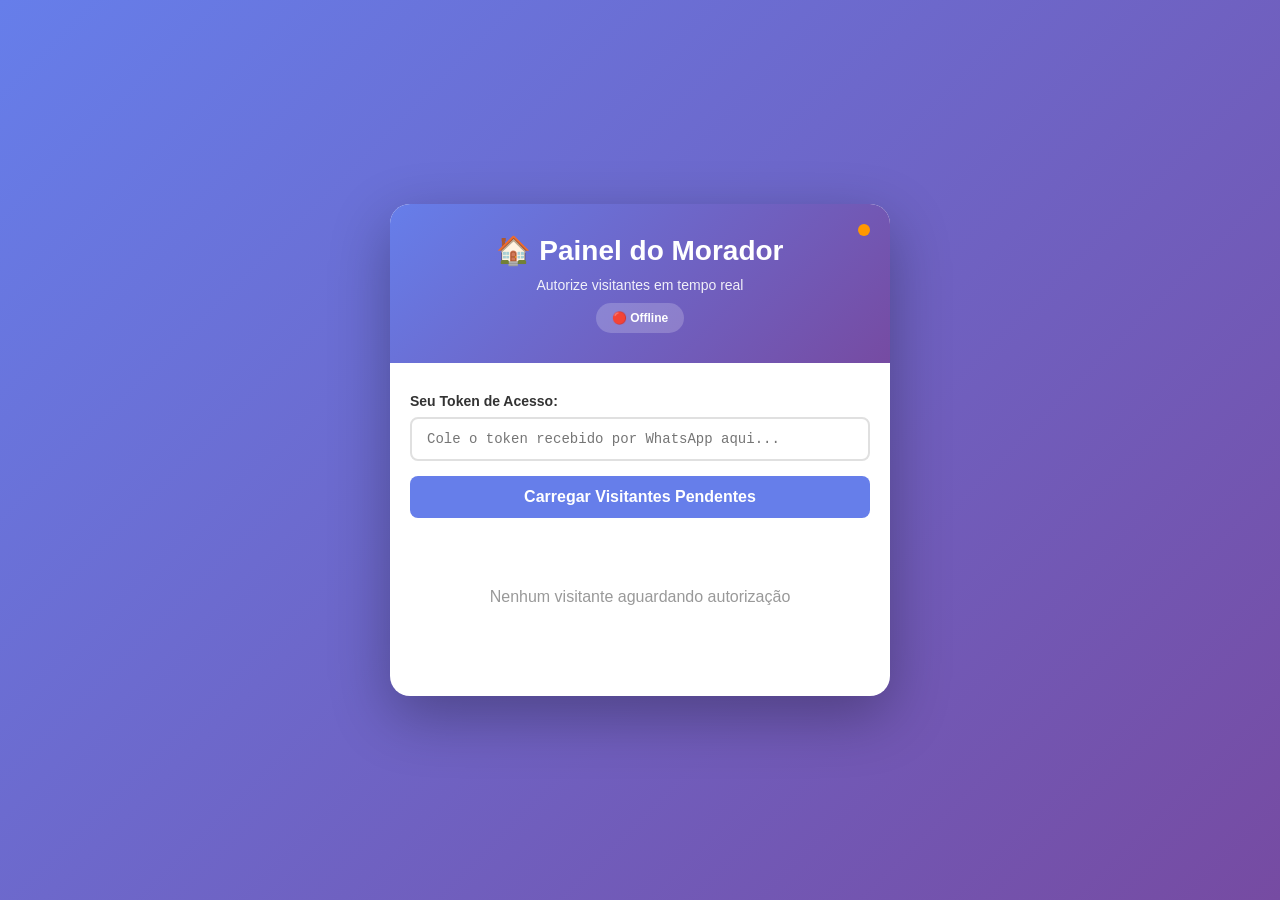
<file: guardiao-flow-simples/frontend/morador.html>
<!DOCTYPE html>
<html lang="pt-BR">
<head>
    <meta charset="UTF-8">
    <meta name="viewport" content="width=device-width, initial-scale=1.0">
    <title>Guardião Flow - Painel do Morador</title>
    <style>
        * {
            margin: 0;
            padding: 0;
            box-sizing: border-box;
        }

        body {
            font-family: 'Segoe UI', Tahoma, Geneva, Verdana, sans-serif;
            background: linear-gradient(135deg, #667eea 0%, #764ba2 100%);
            min-height: 100vh;
            display: flex;
            align-items: center;
            justify-content: center;
            padding: 20px;
        }

        .container {
            background: white;
            border-radius: 20px;
            box-shadow: 0 20px 60px rgba(0, 0, 0, 0.3);
            max-width: 500px;
            width: 100%;
            overflow: hidden;
            position: relative;
        }

        .header {
            background: linear-gradient(135deg, #667eea 0%, #764ba2 100%);
            color: white;
            padding: 30px 20px;
            text-align: center;
            position: relative;
        }

        .header h1 {
            font-size: 28px;
            margin-bottom: 10px;
        }

        .header p {
            font-size: 14px;
            opacity: 0.9;
        }

        .status-badge {
            display: inline-block;
            background: rgba(255, 255, 255, 0.2);
            padding: 8px 16px;
            border-radius: 20px;
            font-size: 12px;
            margin-top: 10px;
            font-weight: 600;
        }

        .connection-status {
            position: absolute;
            top: 20px;
            right: 20px;
            width: 12px;
            height: 12px;
            border-radius: 50%;
            background: #ff9800;
            animation: pulse 2s infinite;
        }

        .connection-status.connected {
            background: #4CAF50;
            animation: none;
        }

        @keyframes pulse {
            0%, 100% { opacity: 0.5; }
            50% { opacity: 1; }
        }

        .content {
            padding: 30px 20px;
        }

        .token-section {
            margin-bottom: 30px;
        }

        .token-section.hidden {
            display: none;
        }

        .token-section label {
            display: block;
            margin-bottom: 8px;
            font-weight: 600;
            color: #333;
            font-size: 14px;
        }

        .token-section input {
            width: 100%;
            padding: 12px 15px;
            border: 2px solid #e0e0e0;
            border-radius: 8px;
            font-size: 14px;
            transition: all 0.3s;
            font-family: 'Courier New', monospace;
            margin-bottom: 15px;
        }

        .token-section input:focus {
            outline: none;
            border-color: #667eea;
            background: #f8f9ff;
        }

        .btn-carregar {
            width: 100%;
            padding: 12px;
            background: #667eea;
            color: white;
            border: none;
            border-radius: 8px;
            font-size: 16px;
            font-weight: 600;
            cursor: pointer;
            transition: all 0.3s;
            display: flex;
            align-items: center;
            justify-content: center;
            gap: 8px;
        }

        .btn-carregar:hover:not(:disabled) {
            background: #5568d3;
            transform: translateY(-2px);
            box-shadow: 0 5px 15px rgba(102, 126, 234, 0.4);
        }

        .btn-carregar:disabled {
            background: #ccc;
            cursor: not-allowed;
        }

        .visita-card {
            background: #f9f9f9;
            border: 1px solid #e0e0e0;
            border-radius: 12px;
            padding: 20px;
            margin-bottom: 15px;
            transition: all 0.3s;
            animation: slideIn 0.3s ease;
        }

        @keyframes slideIn {
            from {
                opacity: 0;
                transform: translateX(-20px);
            }
            to {
                opacity: 1;
                transform: translateX(0);
            }
        }

        .visita-card:hover {
            box-shadow: 0 5px 15px rgba(0, 0, 0, 0.1);
            border-color: #667eea;
        }

        .visita-header {
            display: flex;
            justify-content: space-between;
            align-items: baseline;
            margin-bottom: 15px;
            padding-bottom: 15px;
            border-bottom: 2px solid #e0e0e0;
        }

        .visita-nome {
            font-size: 18px;
            font-weight: 700;
            color: #333;
        }

        .visita-tempo {
            font-size: 12px;
            color: #999;
            font-weight: 500;
        }

        .visita-detalhes {
            display: flex;
            flex-direction: column;
            gap: 12px;
            margin-bottom: 20px;
        }

        .detalhe {
            font-size: 13px;
        }

        .detalhe-label {
            font-weight: 600;
            color: #333;
            display: block;
            margin-bottom: 4px;
        }

        .detalhe-valor {
            display: block;
            color: #764ba2;
            font-weight: 500;
        }

        .visita-acoes {
            display: flex;
            gap: 10px;
        }

        .btn-acao {
            flex: 1;
            padding: 12px;
            border: none;
            border-radius: 8px;
            font-size: 14px;
            font-weight: 600;
            cursor: pointer;
            transition: all 0.3s;
            display: flex;
            align-items: center;
            justify-content: center;
            gap: 8px;
        }

        .btn-liberar {
            background: #4CAF50;
            color: white;
        }

        .btn-liberar:hover:not(:disabled) {
            background: #45a049;
            transform: scale(1.05);
        }

        .btn-liberar:disabled {
            background: #cccccc;
            cursor: not-allowed;
            transform: scale(1);
        }

        .btn-rejeitar {
            background: #f44336;
            color: white;
        }

        .btn-rejeitar:hover:not(:disabled) {
            background: #da190b;
            transform: scale(1.05);
        }

        .btn-rejeitar:disabled {
            background: #cccccc;
            cursor: not-allowed;
            transform: scale(1);
        }

        .spinner {
            display: inline-block;
            width: 14px;
            height: 14px;
            border: 2px solid rgba(255, 255, 255, 0.3);
            border-radius: 50%;
            border-top-color: white;
            animation: spin 0.6s linear infinite;
        }

        @keyframes spin {
            to { transform: rotate(360deg); }
        }

        .empty-state {
            text-align: center;
            padding: 40px 20px;
            color: #999;
        }

        .empty-state p {
            font-size: 16px;
            margin-bottom: 20px;
        }

        .visitas-container {
            max-height: 600px;
            overflow-y: auto;
        }

        .toast {
            position: fixed;
            bottom: 20px;
            right: 20px;
            padding: 15px 20px;
            background: #333;
            color: white;
            border-radius: 8px;
            box-shadow: 0 5px 20px rgba(0, 0, 0, 0.3);
            animation: slideUp 0.3s ease;
            z-index: 1000;
        }

        .toast.success {
            background: #4CAF50;
        }

        .toast.error {
            background: #f44336;
        }

        .toast.info {
            background: #2196F3;
        }

        @keyframes slideUp {
            from {
                opacity: 0;
                transform: translateY(20px);
            }
            to {
                opacity: 1;
                transform: translateY(0);
            }
        }

        @media (max-width: 500px) {
            .container {
                border-radius: 0;
                max-width: 100%;
            }

            .header h1 {
                font-size: 24px;
            }

            .btn-acao {
                font-size: 13px;
                padding: 10px;
            }
        }
    </style>
</head>
<body>
    <div class="container">
        <div class="header">
            <div class="connection-status" id="connection-status"></div>
            <h1>🏠 Painel do Morador</h1>
            <p>Autorize visitantes em tempo real</p>
            <div class="status-badge" id="status-badge">Offline</div>
        </div>

        <div class="content">
            <div class="token-section" id="token-section">
                <label for="morador-token">Seu Token de Acesso:</label>
                <input 
                    type="text" 
                    id="morador-token" 
                    placeholder="Cole o token recebido por WhatsApp aqui..."
                    autocomplete="off"
                >
                <button class="btn-carregar" id="btn-carregar-visitas">
                    <span id="btn-text">Carregar Visitantes Pendentes</span>
                </button>
            </div>

            <div class="visitas-container" id="visitas-container">
                <div class="empty-state" id="empty-state">
                    <p>Nenhum visitante aguardando autorização</p>
                </div>
                <div id="visitas-lista"></div>
            </div>
        </div>
    </div>

    <script src="https://cdn.socket.io/4.5.4/socket.io.min.js"></script>
    <script>
        const API_HOST = window.location.origin;
        let moradorToken = null;
        let visitasAtivas = {};
        let socket = null;

        document.addEventListener('DOMContentLoaded', function() {
            // Se o token estiver na query string, carrega automaticamente
            const params = new URLSearchParams(window.location.search);
            const tokenUrl = params.get('token');
            if (tokenUrl) {
                document.getElementById('morador-token').value = tokenUrl;
                setTimeout(() => carregarVisitasPendentes(tokenUrl), 500);
            }

            // Click no botão carregar
            document.getElementById('btn-carregar-visitas').addEventListener('click', () => {
                const token = document.getElementById('morador-token').value.trim();
                if (token) {
                    carregarVisitasPendentes(token);
                } else {
                    mostrarToast('Por favor, insira seu token', 'error');
                }
            });

            // Enter no input
            document.getElementById('morador-token').addEventListener('keypress', (e) => {
                if (e.key === 'Enter') {
                    document.getElementById('btn-carregar-visitas').click();
                }
            });

            atualizarStatusConexao(false);
        });

        function atualizarStatusConexao(conectado) {
            const badge = document.getElementById('connection-status');
            const statusText = document.getElementById('status-badge');
            
            if (conectado) {
                badge.classList.add('connected');
                statusText.textContent = '🟢 Conectado';
            } else {
                badge.classList.remove('connected');
                statusText.textContent = '🔴 Offline';
            }
        }

        async function carregarVisitasPendentes(token) {
            moradorToken = token;
            
            const btn = document.getElementById('btn-carregar-visitas');
            const btnText = document.getElementById('btn-text');
            btn.disabled = true;
            btnText.innerHTML = '<span class="spinner"></span> Carregando...';

            try {
                const response = await fetch(`${API_HOST}/api/morador/visitas_pendentes/${token}`);
                if (!response.ok) {
                    throw new Error('Token inválido ou expirado');
                }

                const visitas = await response.json();
                
                visitasAtivas = {};
                document.getElementById('visitas-lista').innerHTML = '';

                document.getElementById('token-section').classList.add('hidden');

                visitas.forEach(v => adicionarVisita(v));

                atualizarStatusConexao(true);
                conectarSocketMorador(token);

                if (visitas.length === 0) {
                    document.getElementById('empty-state').style.display = 'block';
                } else {
                    document.getElementById('empty-state').style.display = 'none';
                }

            } catch (error) {
                console.error('Erro ao carregar visitas:', error);
                mostrarToast('Erro: ' + error.message, 'error');
                document.getElementById('token-section').classList.remove('hidden');
            } finally {
                btn.disabled = false;
                btnText.textContent = 'Carregar Visitantes Pendentes';
            }
        }

        function conectarSocketMorador(token) {
            if (socket) return;
            
            socket = io();

            socket.on('connect', () => {
                console.log('[✓] Socket conectado');
                socket.emit('ENTRAR_SALA', { room: `morador_${token}` });
            });

            socket.on('disconnect', () => {
                console.log('[✗] Socket desconectado');
                atualizarStatusConexao(false);
            });

            socket.on('VISITANTE_AGUARDANDO_AUTORIZACAO', (payload) => {
                console.log('Nova visita:', payload);
                const data = payload.data || payload;
                adicionarVisita(data);
                mostrarToast('🔔 Novo visitante aguardando', 'info');
            });

            socket.on('VISITA_LIBERADA', (payload) => {
                const data = payload.data || payload;
                removerVisita(data.visita_id || data.id);
                mostrarToast('✓ Visitante liberado', 'success');
            });

            socket.on('VISITA_REJEITADA', (payload) => {
                const data = payload.data || payload;
                removerVisita(data.visita_id || data.id);
                mostrarToast('✕ Visitante recusado', 'error');
            });
        }

        function adicionarVisita(visita) {
            const visitaId = visita.id || visita.visita_id;
            if (visitasAtivas[visitaId]) return;
            visitasAtivas[visitaId] = visita;

            const card = document.createElement('div');
            card.className = 'visita-card';
            card.id = `visita-${visitaId}`;

            const agora = new Date();
            const entrada = new Date(visita.horario_entrada || visita.entrada);
            const minutos = Math.floor((agora - entrada) / 60000);
            const tempoTexto = minutos === 0 ? 'agora' : `há ${minutos}m`;

            card.innerHTML = `
                <div class="visita-header">
                    <div class="visita-nome">👤 ${visita.nome}</div>
                    <div class="visita-tempo">⏰ ${tempoTexto}</div>
                </div>

                <div class="visita-detalhes">
                    <div class="detalhe">
                        <span class="detalhe-label">🚗 Placa</span>
                        <span class="detalhe-valor">${visita.placa || 'Não informada'}</span>
                    </div>
                    <div class="detalhe">
                        <span class="detalhe-label">🏠 Destino</span>
                        <span class="detalhe-valor">Casa ${visita.destino}</span>
                    </div>
                </div>

                <div class="visita-acoes">
                    <button class="btn-acao btn-liberar" data-visita-id="${visitaId}">
                        ✓ Liberar
                    </button>
                    <button class="btn-acao btn-rejeitar" data-visita-id="${visitaId}">
                        ✕ Recusar
                    </button>
                </div>
            `;

            card.querySelector('.btn-liberar').addEventListener('click', () => {
                autorizarVisita(visitaId, card);
            });

            card.querySelector('.btn-rejeitar').addEventListener('click', () => {
                rejeitarVisita(visitaId, card);
            });

            document.getElementById('visitas-lista').appendChild(card);
            document.getElementById('empty-state').style.display = 'none';
        }

        function removerVisita(visitaId) {
            const card = document.getElementById(`visita-${visitaId}`);
            if (card) {
                card.style.animation = 'slideIn 0.3s ease reverse';
                setTimeout(() => card.remove(), 300);
            }
            delete visitasAtivas[visitaId];

            if (Object.keys(visitasAtivas).length === 0) {
                document.getElementById('empty-state').style.display = 'block';
            }
        }

        async function autorizarVisita(visitaId, card) {
            const token = moradorToken;
            const botoes = card.querySelectorAll('.btn-acao');
            botoes.forEach(b => b.disabled = true);

            try {
                const response = await fetch(`${API_HOST}/api/morador/liberar`, {
                    method: 'POST',
                    headers: { 'Content-Type': 'application/json' },
                    body: JSON.stringify({ visita_id: visitaId, token })
                });

                if (!response.ok) throw new Error('Erro ao autorizar');

                const result = await response.json();
                mostrarToast('✓ Visitante autorizado!', 'success');
                removerVisita(visitaId);
            } catch (error) {
                console.error('Erro:', error);
                mostrarToast('Erro: ' + error.message, 'error');
                botoes.forEach(b => b.disabled = false);
            }
        }

        async function rejeitarVisita(visitaId, card) {
            const token = moradorToken;
            const botoes = card.querySelectorAll('.btn-acao');
            botoes.forEach(b => b.disabled = true);

            try {
                const response = await fetch(`${API_HOST}/api/morador/rejeitar`, {
                    method: 'POST',
                    headers: { 'Content-Type': 'application/json' },
                    body: JSON.stringify({ visita_id: visitaId, token })
                });

                if (!response.ok) throw new Error('Erro ao rejeitar');

                const result = await response.json();
                mostrarToast('✕ Visitante recusado', 'success');
                removerVisita(visitaId);
            } catch (error) {
                console.error('Erro:', error);
                mostrarToast('Erro: ' + error.message, 'error');
                botoes.forEach(b => b.disabled = false);
            }
        }

        function mostrarToast(mensagem, tipo = 'info') {
            const toast = document.createElement('div');
            toast.className = `toast ${tipo}`;
            toast.textContent = mensagem;
            document.body.appendChild(toast);

            setTimeout(() => {
                toast.style.animation = 'slideUp 0.3s ease reverse';
                setTimeout(() => toast.remove(), 300);
            }, 3000);
        }
    </script>
</body>
</html>
</file>
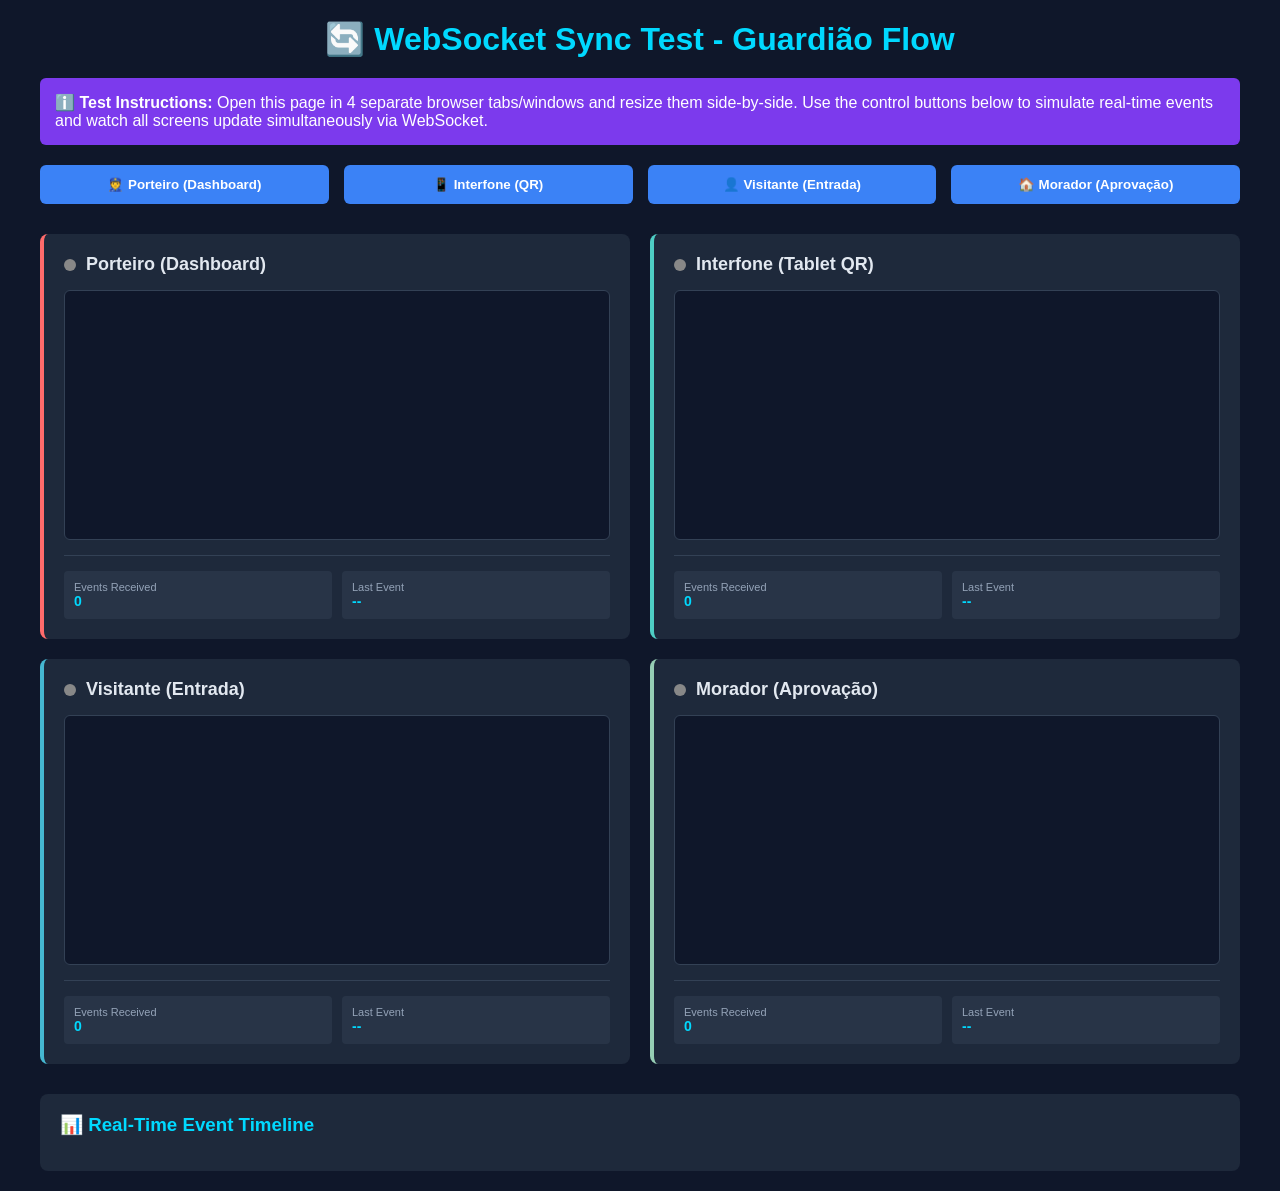
<file: guardiao-flow-simples/frontend/test_websocket.html>
<!DOCTYPE html>
<html lang="pt-BR">
<head>
    <meta charset="UTF-8">
    <meta name="viewport" content="width=device-width, initial-scale=1.0">
    <title>WebSocket Sync Test - Guardião Flow</title>
    <script src="https://cdn.socket.io/4.5.4/socket.io.min.js"></script>
    <style>
        * {
            margin: 0;
            padding: 0;
            box-sizing: border-box;
        }

        body {
            font-family: 'Segoe UI', Tahoma, Geneva, Verdana, sans-serif;
            background: #0f172a;
            color: #e2e8f0;
            padding: 20px;
        }

        .container {
            max-width: 1200px;
            margin: 0 auto;
        }

        h1 {
            color: #00d9ff;
            margin-bottom: 20px;
            text-align: center;
        }

        .dashboard {
            display: grid;
            grid-template-columns: repeat(2, 1fr);
            gap: 20px;
            margin-bottom: 30px;
        }

        .panel {
            background: #1e293b;
            border-left: 4px solid #00d9ff;
            padding: 20px;
            border-radius: 8px;
        }

        .panel.porteiro { border-left-color: #ff6b6b; }
        .panel.interfone { border-left-color: #4ecdc4; }
        .panel.visitante { border-left-color: #45b7d1; }
        .panel.morador { border-left-color: #96ceb4; }

        .panel h2 {
            font-size: 18px;
            margin-bottom: 15px;
            display: flex;
            align-items: center;
            gap: 10px;
        }

        .status-dot {
            width: 12px;
            height: 12px;
            border-radius: 50%;
            background: #888;
            animation: pulse 2s infinite;
        }

        .status-dot.connected {
            background: #22c55e;
            box-shadow: 0 0 10px rgba(34, 197, 94, 0.5);
        }

        @keyframes pulse {
            0%, 100% { opacity: 1; }
            50% { opacity: 0.7; }
        }

        .event-log {
            background: #0f172a;
            border: 1px solid #334155;
            border-radius: 6px;
            padding: 15px;
            height: 250px;
            overflow-y: auto;
            font-size: 13px;
            font-family: 'Courier New', monospace;
        }

        .event {
            padding: 8px;
            margin-bottom: 8px;
            border-left: 3px solid #64748b;
            background: rgba(51, 65, 85, 0.5);
            border-radius: 2px;
        }

        .event.received {
            border-left-color: #22c55e;
            background: rgba(34, 197, 94, 0.1);
        }

        .event.sent {
            border-left-color: #3b82f6;
            background: rgba(59, 130, 246, 0.1);
        }

        .timestamp {
            font-size: 11px;
            color: #94a3b8;
        }

        .controls {
            display: grid;
            grid-template-columns: repeat(4, 1fr);
            gap: 15px;
            margin-bottom: 30px;
        }

        button {
            background: #3b82f6;
            color: white;
            border: none;
            padding: 12px;
            border-radius: 6px;
            cursor: pointer;
            font-weight: 600;
            transition: all 0.3s;
        }

        button:hover {
            background: #2563eb;
            transform: translateY(-2px);
        }

        button:active {
            transform: translateY(0);
        }

        .stat {
            display: grid;
            grid-template-columns: 1fr 1fr;
            gap: 10px;
            margin-top: 15px;
            padding-top: 15px;
            border-top: 1px solid #334155;
        }

        .stat-item {
            background: rgba(51, 65, 85, 0.5);
            padding: 10px;
            border-radius: 4px;
            font-size: 12px;
        }

        .stat-label {
            color: #94a3b8;
            font-size: 11px;
        }

        .stat-value {
            color: #00d9ff;
            font-weight: bold;
            font-size: 14px;
        }

        .timeline {
            margin-top: 30px;
            padding: 20px;
            background: #1e293b;
            border-radius: 8px;
        }

        .timeline h3 {
            margin-bottom: 15px;
            color: #00d9ff;
        }

        .timeline-item {
            display: flex;
            gap: 20px;
            margin-bottom: 20px;
            padding-bottom: 20px;
            border-bottom: 1px solid #334155;
        }

        .timeline-item:last-child {
            border-bottom: none;
        }

        .timeline-time {
            font-size: 12px;
            color: #94a3b8;
            min-width: 70px;
        }

        .timeline-content {
            flex: 1;
            font-size: 13px;
        }

        .alert {
            background: #7c3aed;
            color: white;
            padding: 15px;
            border-radius: 6px;
            margin-bottom: 20px;
        }
    </style>
</head>
<body>
    <div class="container">
        <h1>🔄 WebSocket Sync Test - Guardião Flow</h1>

        <div class="alert">
            <strong>ℹ️ Test Instructions:</strong> Open this page in 4 separate browser tabs/windows and resize them side-by-side. 
            Use the control buttons below to simulate real-time events and watch all screens update simultaneously via WebSocket.
        </div>

        <div class="controls">
            <button onclick="testPorteiro()">👮 Porteiro (Dashboard)</button>
            <button onclick="testInterfone()">📱 Interfone (QR)</button>
            <button onclick="testVisitante()">👤 Visitante (Entrada)</button>
            <button onclick="testMorador()">🏠 Morador (Aprovação)</button>
        </div>

        <div class="dashboard">
            <div class="panel porteiro">
                <h2><span class="status-dot" id="dot-porteiro"></span> Porteiro (Dashboard)</h2>
                <div class="event-log" id="log-porteiro"></div>
                <div class="stat">
                    <div class="stat-item">
                        <div class="stat-label">Events Received</div>
                        <div class="stat-value" id="count-porteiro">0</div>
                    </div>
                    <div class="stat-item">
                        <div class="stat-label">Last Event</div>
                        <div class="stat-value" id="last-porteiro">--</div>
                    </div>
                </div>
            </div>

            <div class="panel interfone">
                <h2><span class="status-dot" id="dot-interfone"></span> Interfone (Tablet QR)</h2>
                <div class="event-log" id="log-interfone"></div>
                <div class="stat">
                    <div class="stat-item">
                        <div class="stat-label">Events Received</div>
                        <div class="stat-value" id="count-interfone">0</div>
                    </div>
                    <div class="stat-item">
                        <div class="stat-label">Last Event</div>
                        <div class="stat-value" id="last-interfone">--</div>
                    </div>
                </div>
            </div>

            <div class="panel visitante">
                <h2><span class="status-dot" id="dot-visitante"></span> Visitante (Entrada)</h2>
                <div class="event-log" id="log-visitante"></div>
                <div class="stat">
                    <div class="stat-item">
                        <div class="stat-label">Events Received</div>
                        <div class="stat-value" id="count-visitante">0</div>
                    </div>
                    <div class="stat-item">
                        <div class="stat-label">Last Event</div>
                        <div class="stat-value" id="last-visitante">--</div>
                    </div>
                </div>
            </div>

            <div class="panel morador">
                <h2><span class="status-dot" id="dot-morador"></span> Morador (Aprovação)</h2>
                <div class="event-log" id="log-morador"></div>
                <div class="stat">
                    <div class="stat-item">
                        <div class="stat-label">Events Received</div>
                        <div class="stat-value" id="count-morador">0</div>
                    </div>
                    <div class="stat-item">
                        <div class="stat-label">Last Event</div>
                        <div class="stat-value" id="last-morador">--</div>
                    </div>
                </div>
            </div>
        </div>

        <div class="timeline">
            <h3>📊 Real-Time Event Timeline</h3>
            <div id="timeline"></div>
        </div>
    </div>

    <script>
        const socket = io();
        const counters = { porteiro: 0, interfone: 0, visitante: 0, morador: 0 };
        const events = [];

        // Connection handlers
        socket.on('connect', () => {
            console.log('✓ WebSocket connected');
            addEvent('client', 'CONNECTED', { socketId: socket.id }, 'connected');
            updateAllDots(true);
        });

        socket.on('disconnect', () => {
            console.log('✗ WebSocket disconnected');
            addEvent('client', 'DISCONNECTED', {}, 'disconnected');
            updateAllDots(false);
        });

        socket.on('error', (error) => {
            console.error('WebSocket error:', error);
            addEvent('client', 'ERROR', { message: error }, 'error');
        });

        // Listen for broadcast events from backend
        socket.on('VISITA_CRIADA', (data) => {
            broadcast('VISITA_CRIADA', data);
        });

        socket.on('VISITA_LIBERADA', (data) => {
            broadcast('VISITA_LIBERADA', data);
        });

        socket.on('LOCALIZACAO_ATUALIZADA', (data) => {
            broadcast('LOCALIZACAO_ATUALIZADA', data);
        });

        socket.on('VISITANTE_CHEGOU_DESTINO', (data) => {
            broadcast('VISITANTE_CHEGOU_DESTINO', data);
        });

        socket.on('RETORNO_INICIADO', (data) => {
            broadcast('RETORNO_INICIADO', data);
        });

        socket.on('GEOFENCE_ACIONADO', (data) => {
            broadcast('GEOFENCE_ACIONADO', data);
        });

        socket.on('VISITA_FINALIZADA', (data) => {
            broadcast('VISITA_FINALIZADA', data);
        });

        socket.on('VISITA_REJEITADA', (data) => {
            broadcast('VISITA_REJEITADA', data);
        });

        function broadcast(eventName, data) {
            // Log to all panels
            logToPanel('porteiro', eventName, data);
            logToPanel('interfone', eventName, data);
            logToPanel('visitante', eventName, data);
            logToPanel('morador', eventName, data);
            
            addEvent('server', eventName, data, 'received');
        }

        function logToPanel(panel, eventName, data) {
            const log = document.getElementById(`log-${panel}`);
            const count = document.getElementById(`count-${panel}`);
            const last = document.getElementById(`last-${panel}`);
            
            counters[panel]++;
            
            const entry = document.createElement('div');
            entry.classList.add('event', 'received');
            entry.innerHTML = `
                <div><strong>${eventName}</strong></div>
                <div class="timestamp">${new Date().toLocaleTimeString()}</div>
            `;
            
            log.insertBefore(entry, log.firstChild);
            while (log.children.length > 20) log.removeChild(log.lastChild);
            
            count.textContent = counters[panel];
            last.textContent = eventName.substring(0, 15);
        }

        function addEvent(source, eventName, data, type = 'sent') {
            const timeline = document.getElementById('timeline');
            const time = new Date().toLocaleTimeString();
            
            const item = document.createElement('div');
            item.classList.add('timeline-item');
            item.innerHTML = `
                <div class="timeline-time">${time}</div>
                <div class="timeline-content">
                    <strong>${source.toUpperCase()}: ${eventName}</strong>
                    <div>${JSON.stringify(data).substring(0, 100)}...</div>
                </div>
            `;
            
            timeline.insertBefore(item, timeline.firstChild);
            while (timeline.children.length > 30) timeline.removeChild(timeline.lastChild);
            
            events.push({ source, eventName, data, time, type });
        }

        function updateAllDots(connected) {
            ['porteiro', 'interfone', 'visitante', 'morador'].forEach(panel => {
                const dot = document.getElementById(`dot-${panel}`);
                if (connected) {
                    dot.classList.add('connected');
                } else {
                    dot.classList.remove('connected');
                }
            });
        }

        function testPorteiro() {
            socket.emit('REGISTRAR_VISITA', { 
                visita_id: 1, 
                nome: 'João da Silva',
                placa: 'ABC1234',
                destino: 'Casa 1719'
            });
            addEvent('porteiro', 'REGISTRAR_VISITA', {}, 'sent');
        }

        function testInterfone() {
            socket.emit('GERAR_QR', { timestamp: new Date() });
            addEvent('interfone', 'GERAR_QR', {}, 'sent');
        }

        function testVisitante() {
            socket.emit('ENVIAR_GPS', { 
                visita_id: 1,
                latitude: -23.5505,
                longitude: -46.6333
            });
            addEvent('visitante', 'ENVIAR_GPS', {}, 'sent');
        }

        function testMorador() {
            socket.emit('AUTORIZAR_VISITA', { 
                visita_id: 1, 
                morador_id: 1,
                token: 'test-token'
            });
            addEvent('morador', 'AUTORIZAR_VISITA', {}, 'sent');
        }

        console.log('✓ WebSocket test page loaded');
    </script>
</body>
</html>
</file>
